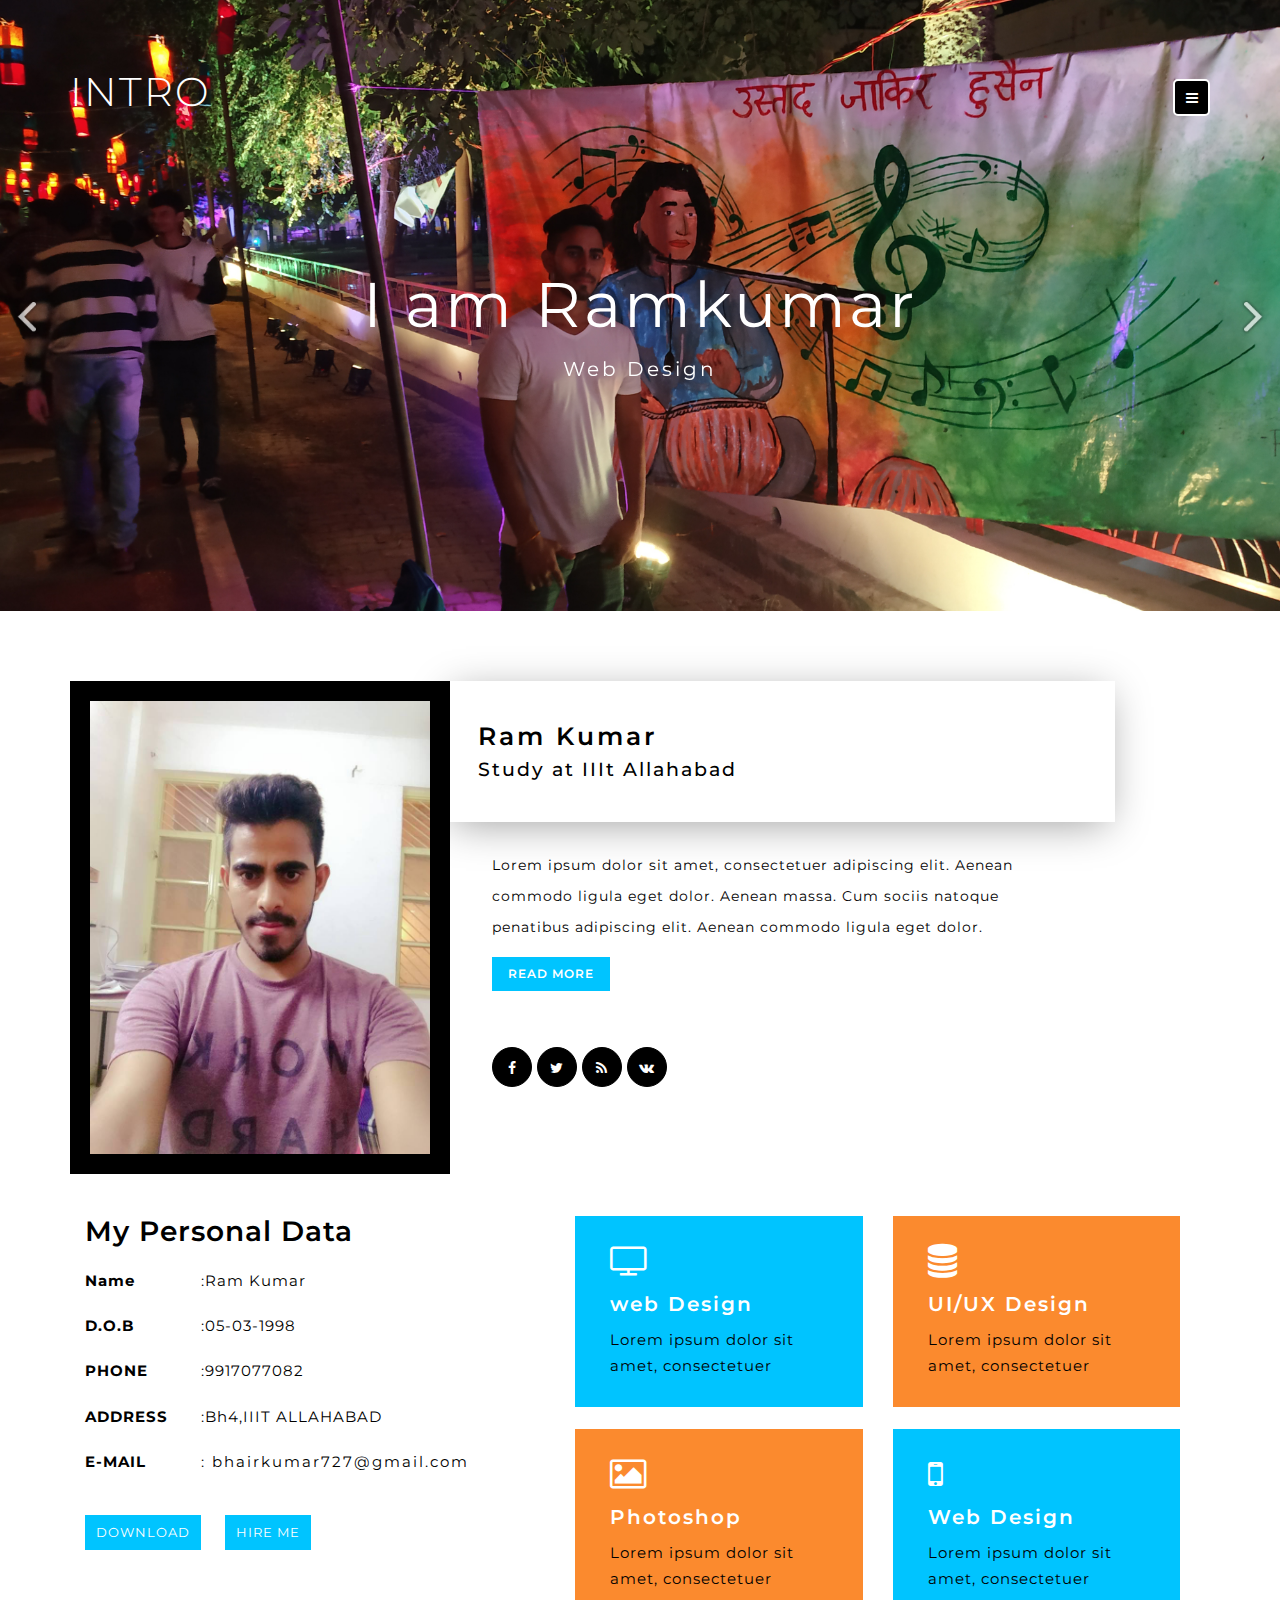
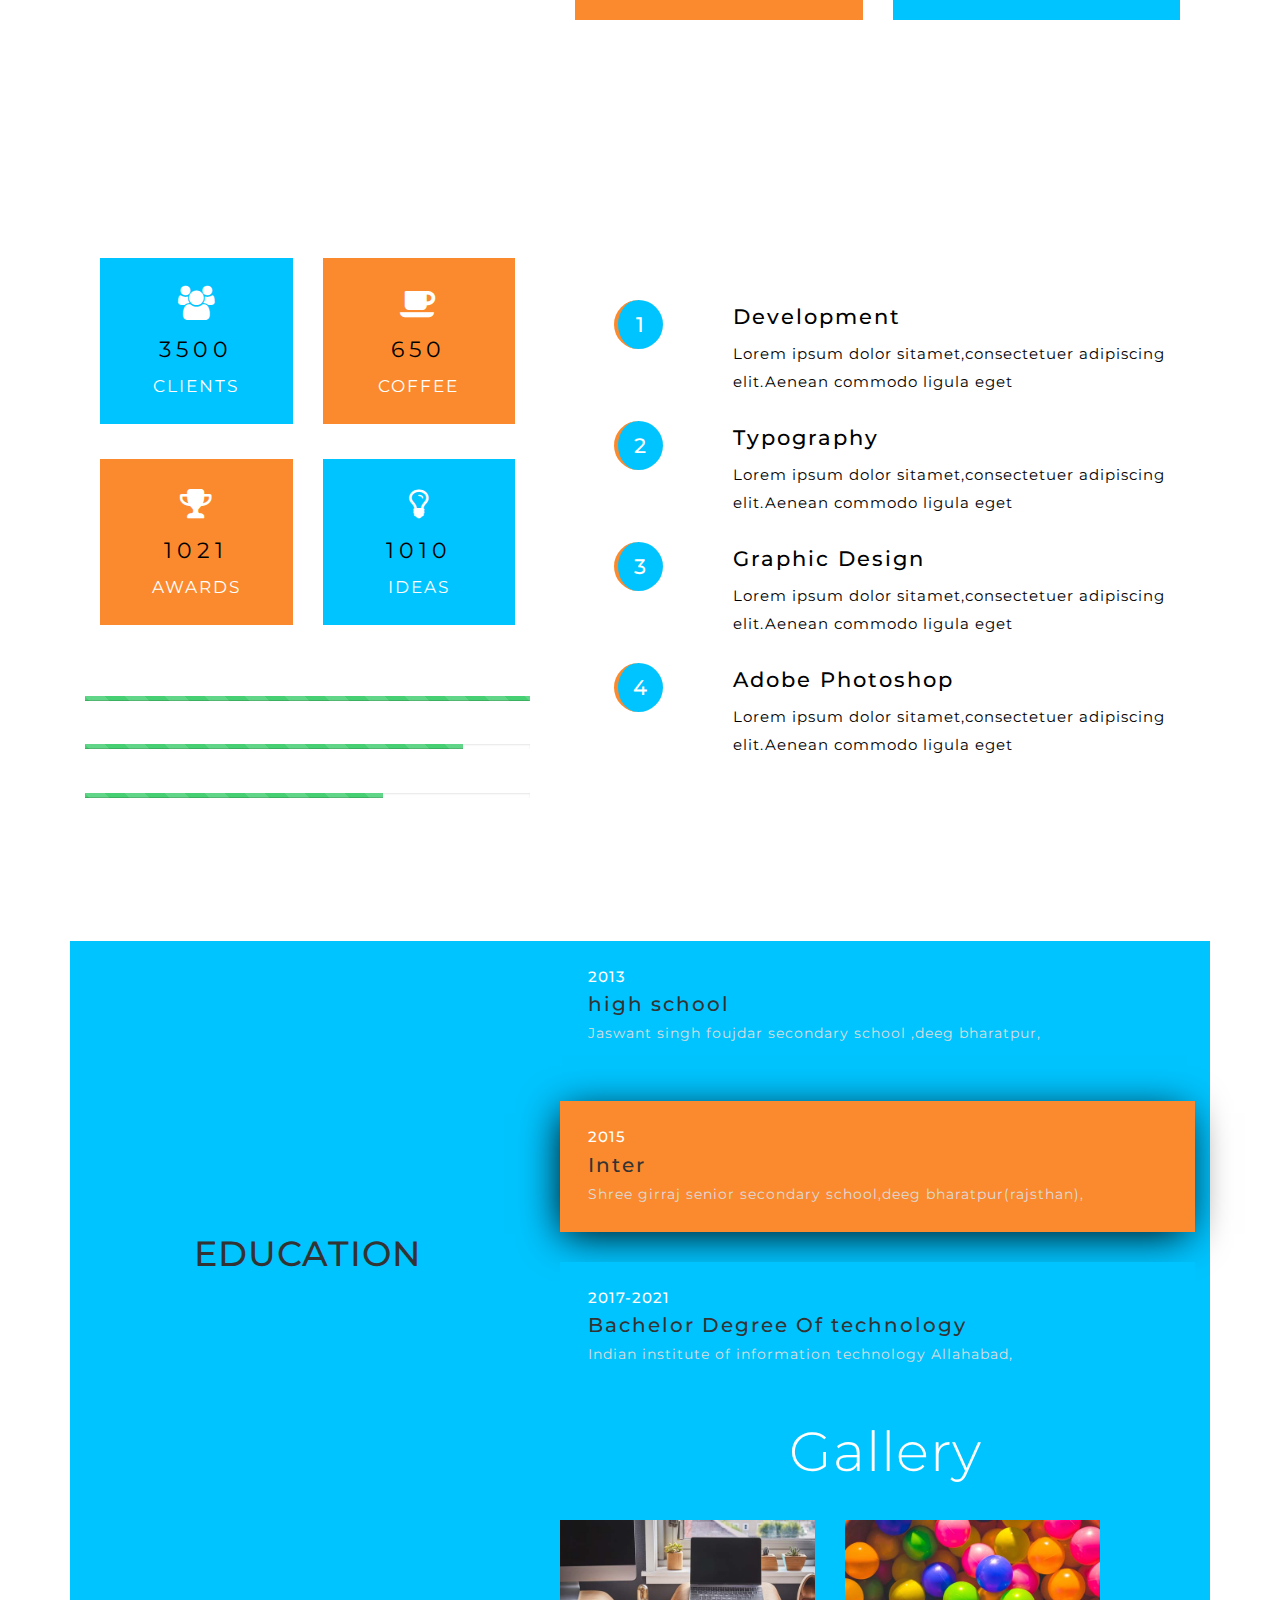
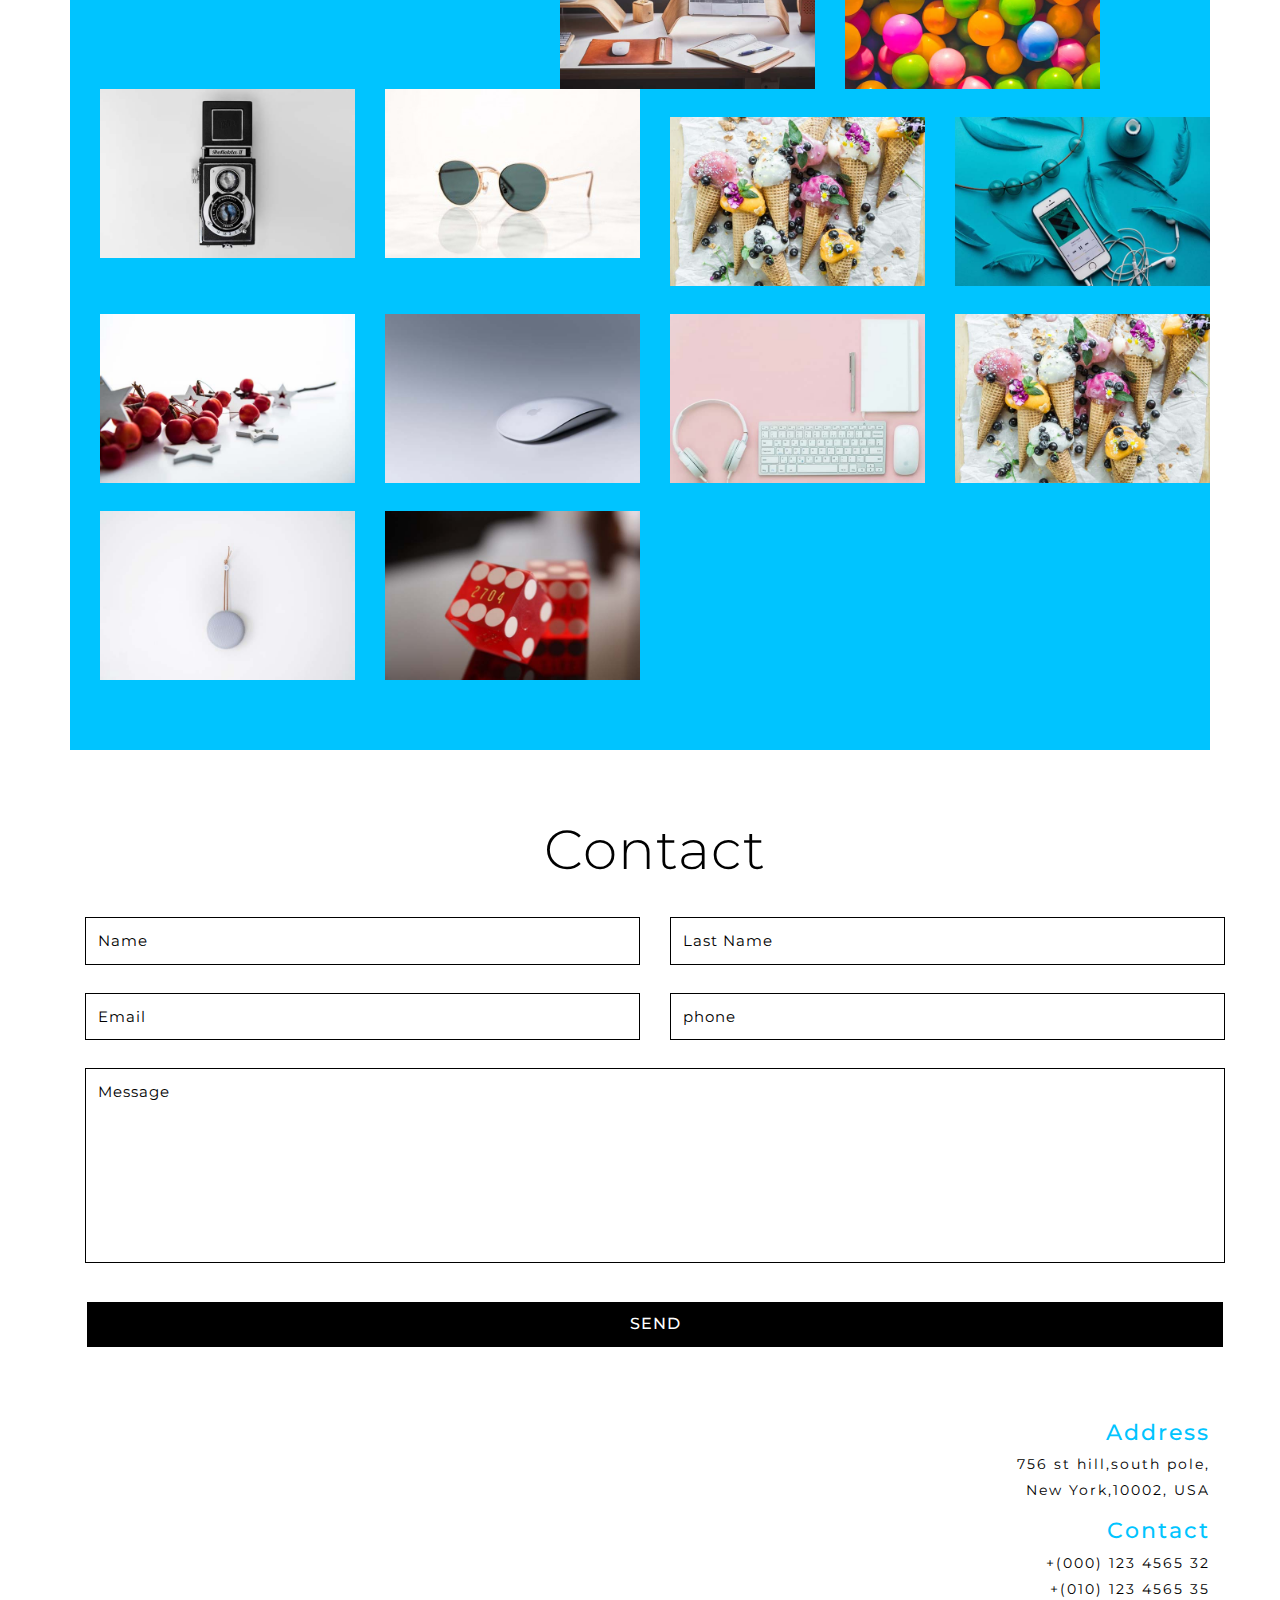
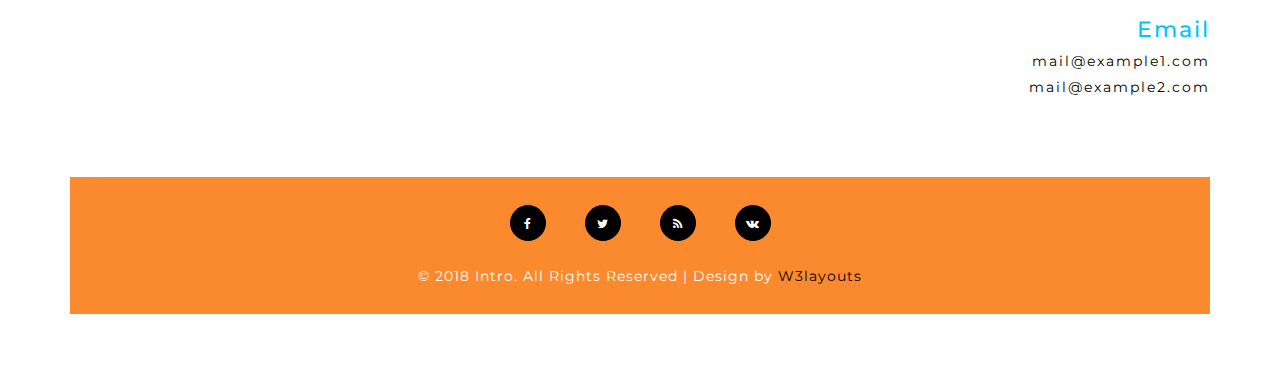
<file: ramkumar.html>
﻿<!--A Design by W3layouts
Author: W3layout
Author URL: http://w3layouts.com
License: Creative Commons Attribution 3.0 Unported
License URL: http://creativecommons.org/licenses/by/3.0/
-->
<!DOCTYPE html>
<html lang="zxx">

<head>
	<title>ram</title>

	<!--meta tags -->
	<meta charset="UTF-8">
	<meta name="viewport" content="width=device-width, initial-scale=1">
	<meta name="keywords" content="Intro Responsive web template, Bootstrap Web Templates, Flat Web Templates, Android Compatible web template, 
Smartphone Compatible web template, free webdesigns for Nokia, Samsung, LG, SonyEricsson, Motorola web design" />
	<script>
		addEventListener("load", function () {
			setTimeout(hideURLbar, 0);
		}, false);

		function hideURLbar() {
			window.scrollTo(0, 1);
		}
	</script>
	<!--//meta tags ends here-->
	<!--booststrap-->
	<link href="css/bootstrap.css" rel="stylesheet" type="text/css" media="all">
	<!--//booststrap end-->
	<!-- font-awesome icons -->
	<link href="css/font-awesome.css" rel="stylesheet">
	<!-- //font-awesome icons -->
<!-- Nav-CSS -->	
<link href="css/nav.css" rel="stylesheet" type="text/css" media="all" />
 <script src="js/modernizr.custom.js"></script>
<!-- //Nav-CSS -->	
	<link rel="stylesheet" href="css/lightbox.css">
	<!--gallery-->

	<!--stylesheets-->
	<link href="css/style.css" rel='stylesheet' type='text/css' media="all">
	<!--//stylesheets-->

	<link href="//fonts.googleapis.com/css?family=Montserrat:300,400,500" rel="stylesheet">

</head>
<body>
<!-- navigation section -->
	<div class="header-outs">
		<div class="header-w3layouts">
		<div class="container">

<div class="right-side"> 
<p>
		<button id="trigger-overlay" type="button">
			<span class="fa fa-bars" aria-hidden="true"></span>
		</button>
		</p>
</div>
	<!-- open/close -->
		<div class="overlay overlay-hugeinc">
			<button type="button" class="overlay-close">Close</button>
			<nav>
				<ul>
					<li><a href="#index.html" class="scroll">Home</a></li>
					<li><a href="#about" class="scroll" >About</a></li>
					<li><a href="#services" class="scroll" >Services</a></li>
					<li><a href="#experience" class="scroll" >Qualification</a></li>
					<li><a href="#gallery" class="scroll" >Gallery</a></li>
					<li><a href="#contact" class="scroll" >Contact</a></li>
					
				</ul>
			</nav>
		</div>
					<div class="hedder-logo">
				<h1><a href="index.html">Intro</a></h1>
		</div>
	<!-- /open/close -->
<!-- /navigation section -->
</div>
<div class="clearfix"> </div>

</div>
<!-- Slideshow 4 -->
		<div class="slider">
			<div class="callbacks_container">
				<ul class="rslides" id="slider4">
					<li>
						<div class="slider-img">
							<div class="container">
								<div class="slider-info">
									<h4>I am Ramkumar 
										</h4>
									<p>Web Design</p>

								</div>
							</div>
						</div>
					</li>
					<li>
						<div class="slider-img ">
							<div class="container">
								<div class="slider-info">
									<h4>Am Codder
										 </h4>
									<p>My Passion</p>
								</div>
							</div>
						</div>
					</li>
				</ul>
			</div>
			<div class="clearfix"> </div>
		</div>
		<!-- This is here just to demonstrate the callbacks -->
		<!-- <ul class="events">
      <li>Example 4 callback events</li>
    </ul>-->
</div>
<!-- //banner -->
<!--about -->
	<div class="about" id="about">
		<div class="container">
		<div class="col-md-4 about-left ">
					<img src="images/ab2.jpg" class="img-responsive" alt="">
				</div>
				<div class="col-md-7 about-right">
				<div class="about-me">
				<h2>Ram Kumar </h2>
				<h4>Study at IIIt Allahabad</h4>
				</div>
				<div class="w3layouts_more-buttn">
				<p>Lorem ipsum dolor sit amet, consectetuer
				adipiscing elit. Aenean commodo ligula eget dolor.
				Aenean massa. Cum sociis natoque penatibus
				adipiscing elit. Aenean commodo ligula eget dolor.</p>
				<div class="buttn-about">
								<a href="#services">Read More</a>
							</div>
							<div class="buttom-social-grids">

					<ul>
						<li><a href="#"><span class="fa fa-facebook"></span></a></li>
						<li><a href="#"><span class="fa fa-twitter"></span></a></li>
						<li><a href="#"><span class="fa fa-rss"></span></a></li>
						<li><a href="#"><span class="fa fa-vk"></span></a></li>
					</ul>
				</div>
							</div>
							
				</div>
				<div class="clearfix"> </div>
				<div class="my-ser-info">
				<div class="col-md-5 my-datas">
				<h3>My Personal Data</h3>
				<ul class="address">
										<li>
							<ul class="address-text ">
								<li><b>Name </b></li>
								<li>:Ram Kumar</li>
							</ul>
						</li>
						<li>
							<ul class="address-text ">
								<li><b>D.O.B </b></li>
								<li>:05-03-1998</li>
							</ul>
						</li>
						<li>
							<ul class="address-text">
								<li><b>PHONE </b></li>
								<li>:9917077082</li>
							</ul>
						</li>
						<li>
							<ul class="address-text">
								<li><b>ADDRESS </b></li>
								<li>:Bh4,IIIT ALLAHABAD</li>
							</ul>
						</li>
						<li>
							<ul class="address-text">
								<li><b>E-MAIL </b></li>
								<li><a href="mailto:bhairkumar@gmail.com">: bhairkumar727@gmail.com</a></li>
							</ul>
						</li>
			
					</ul> 
			<div class="hire-w3lgrids">
						<a href="#" class="there-more"> 
							Download				
						</a> 
						<a href="#" class="there-more"> 
						Hire Me
						</a>
					</div>
				</div>
				<div class="col-md-7 aboutmy-services">
								
								<div class="col-md-6 col-sm-6 col-xs-6 about-ser-grid">
								<div class="about-gap">
								<span class="fa fa-television" aria-hidden="true"></span>
								<h3>web Design</h3>
								<p>Lorem ipsum dolor sit amet, consectetuer</p>
								</div>
								<div class="clearfix"> </div>
								</div>
								<div class="col-md-6 col-sm-6 col-xs-6 about-ser-grid">
								<div class="about-gap clr-green">
								<span class="fa fa-database" aria-hidden="true"></span
>								<h3>UI/UX Design</h3>
                           <p>Lorem ipsum dolor sit amet, consectetuer</p>
								</div>
								<div class="clearfix"> </div>
								</div>
								<div class="col-md-6 col-sm-6 col-xs-6 about-ser-grid">
								<div class="about-gap clr-green">
								<span class="fa fa-picture-o" aria-hidden="true"></span>
								<h3>Photoshop</h3>
								<p>Lorem ipsum dolor sit amet, consectetuer</p>
								</div>
								<div class="clearfix"> </div>
								</div>
								<div class="col-md-6 col-sm-6 col-xs-6 about-ser-grid">
								<div class="about-gap">
								<span class="fa fa-mobile" aria-hidden="true"></span>
								<h3>Web Design</h3>
								<p>Lorem ipsum dolor sit amet, consectetuer</p>
								</div>
								<div class="clearfix"> </div>
								</div>
							</div>	
							<div class="clearfix"> </div>
							</div>
							<div class="clearfix"> </div>

</div>
</div>
<!--//about -->
		<div class="services" id="services">
		<div class="container">
			<h3 class="title clr">Services</h3>
						<div class="banner-bottom-girds">

<div class="col-md-5 my-ser-right">
				<div class="col-md-6 col-sm-6 col-xs-6 stats-grid stats-grid-1">
					<div class="ser-icone"> 
					<span class="fa fa-users font" aria-hidden="true"></span>
				
					<div class="counter">3500</div>
					<div class="stat-info-w3ls">
						<h4>Clients</h4>
					</div>
						</div>
				</div>
				<div class="col-md-6 col-sm-6 col-xs-6 stats-grid stats-grid-2">
					<div class="ser-icone clr-green"> 
					<span class="fa fa-coffee font" aria-hidden="true"></span>
					<div class="counter">650</div>
					<div class="stat-info-w3ls">
						<h4>Coffee</h4>
					</div>
					</div>
				</div>
				<div class="col-md-6 col-sm-6 col-xs-6 stats-grid stats-grid-3">
					<div class="ser-icone clr-green">
					<span class="fa fa-trophy font" aria-hidden="true"></span>
					
					<div class="counter">1021</div>
					<div class="stat-info-w3ls">
						<h4>Awards</h4>
					</div>
					</div>
				</div>
				<div class="col-md-6 col-sm-6 col-xs-6 stats-grid stats-grid-4">
					<div class="ser-icone"> <span class="fa fa-lightbulb-o font" aria-hidden="true"></span>
					
					<div class="counter">1010</div>
					<div class="stat-info-w3ls">
						<h4>Ideas</h4>
					</div>
					</div>
				</div>
				<div class="clearfix"></div>
			<div class="w3l_about_bottom_grid_right bar-grids">
				<h6>Html<span> 100% </span></h6>
				<div class="progress">
					<div class="progress-bar progress-bar-striped active" style="width: 100%">
					</div>
				</div>
				<div class="mid-bar">
					<h6>Css<span> 85% </span></h6>
					<div class="progress">
						<div class="progress-bar progress-bar-striped active" style="width: 85%">
						</div>
					</div>
				</div>
				<h6>Java<span>67% </span></h6>
				<div class="progress">
					<div class="progress-bar progress-bar-striped active" style="width: 67%">
					</div>
				</div>
			</div>
</div>	
			<div class="col-md-7 my-ser-left">
<div class="white-shadow">
			 <div class=" col-md-3 col-sm-3 col-xs-3 service-num-left">
			   <h6>1</h6>
			   </div>
			   <div class="col-md-9 col-sm-9 col-xs-9 service-info-left">
			   <h4>Development</h4>
			   <p>Lorem ipsum dolor sitamet,consectetuer
				adipiscing elit.Aenean commodo ligula eget</p>
			   </div>
						<div class="clearfix"> </div>
					</div>
					<div class="white-shadow">
			 <div class=" col-md-3 col-sm-3 col-xs-3 service-num-left">
			   <h6>2</h6>
			   </div>
			   <div class="col-md-9 col-sm-9 col-xs-9 service-info-left">
			   <h4>Typography</h4>
			   <p>Lorem ipsum dolor sitamet,consectetuer
				adipiscing elit.Aenean commodo ligula eget</p>
			   </div>
						<div class="clearfix"> </div>
					</div>
					<div class="white-shadow">
			 <div class=" col-md-3 col-sm-3 col-xs-3 service-num-left">
			   <h6>3</h6>
			   </div>
			   <div class="col-md-9 col-sm-9 col-xs-9 service-info-left">
			   <h4>Graphic Design</h4>
			   <p>Lorem ipsum dolor sitamet,consectetuer
				adipiscing elit.Aenean commodo ligula eget</p>
			   </div>
						<div class="clearfix"> </div>
					</div><div class="white-shadow">
			 <div class=" col-md-3 col-sm-3 col-xs-3 service-num-left">
			   <h6>4</h6>
			   </div>
			   <div class="col-md-9 col-sm-9 col-xs-9 service-info-left">
			   <h4>Adobe Photoshop</h4>
			   <p>Lorem ipsum dolor sitamet,consectetuer
				adipiscing elit.Aenean commodo ligula eget</p>
			   </div>
						<div class="clearfix"> </div>
					</div>
					<div class="clearfix"> </div>
</div>
				<div class="clearfix"> </div>
			</div>
		</div>
		</div>
				<!--// services-->
<div class="experience" id="experience">
	<div class="container">
		<div class="education">
		<div class="col-md-5 education-info">
		 <h4>education</h4>
		</div>
		<div class="col-md-7 education-matter">
		<div class="edu-right ">
		<h6>2013</h6>
		<h5>high school</h5>
		<p>Jaswant singh foujdar secondary school ,deeg bharatpur,</p>
		</div>
		<div class="edu-right back-shadow clr-green">
				<h6>2015</h6>
		<h5>Inter</h5>
		<p>Shree girraj senior secondary school,deeg bharatpur(rajsthan),</p>
		</div>
		
		<div class="edu-right ">
				<h6>2017-2021</h6>
		<h5>Bachelor Degree Of technology</h5>
		<p>Indian institute of information technology Allahabad,</p>
		</div>
	</div>
	</div>
<!-- gallery-->
	<div id="gallery" class="gallery">
	<div class="container">
			<h3 class="title clr">Gallery</h3>
			<div class="gallery-info">
				<div class="col-md-3 col-sm-6 col-xs-6 gallery-grids">
					<a href="images/g1.jpg" class="gallery-box" data-lightbox="example-set" data-title="">
					<img src="images/g1.jpg" alt="" class="img-responsive zoom-img">
				</a>
				</div>
				<div class="col-md-3 col-sm-6 col-xs-6 gallery-grids">
					<a href="images/g2.jpg" class="gallery-box" data-lightbox="example-set" data-title="">
					<img src="images/g2.jpg" alt="" class="img-responsive zoom-img">
				</a>
				</div>
				<div class="col-md-3 col-sm-6 col-xs-6 gallery-grids">
					<a href="images/g3.jpg" class="gallery-box" data-lightbox="example-set" data-title="">
					<img src="images/g3.jpg" alt="" class="img-responsive zoom-img">
				</a>
				</div>
				<div class="col-md-3 col-sm-6 col-xs-6 gallery-grids">
					<a href="images/g4.jpg" class="gallery-box" data-lightbox="example-set" data-title="">
					<img src="images/g4.jpg" alt="" class="img-responsive zoom-img">
				</a>
				</div>
				<div class="col-md-3 col-sm-6 col-xs-6 gallery-grids grid-mdl">
					<a href="images/g5.jpg" class="gallery-box" data-lightbox="example-set" data-title="">
					<img src="images/g5.jpg" alt="" class="img-responsive zoom-img">
				</a>
				</div>
				<div class="col-md-3 col-sm-6 col-xs-6 gallery-grids  grid-mdl">
					<a href="images/g6.jpg" class="gallery-box" data-lightbox="example-set" data-title="">
					<img src="images/g6.jpg" alt="" class="img-responsive zoom-img">
				</a>
				</div>
				<div class="col-md-3 col-sm-6 col-xs-6 gallery-grids  grid-mdl">
					<a href="images/g7.jpg" class="gallery-box" data-lightbox="example-set" data-title="">
					<img src="images/g7.jpg" alt="" class="img-responsive zoom-img">
				</a>
				</div>
				<div class="col-md-3 col-sm-6 col-xs-6 gallery-grids  grid-mdl">
					<a href="images/g8.jpg" class="gallery-box" data-lightbox="example-set" data-title="">
					<img src="images/g8.jpg" alt="" class="img-responsive zoom-img">
				</a>
				</div>
				<div class="col-md-3 col-sm-6 col-xs-6 gallery-grids  grid-mdl">
					<a href="images/g9.jpg" class="gallery-box" data-lightbox="example-set" data-title="">
					<img src="images/g9.jpg" alt="" class="img-responsive zoom-img">
				</a>
				</div>
								<div class="col-md-3 col-sm-6 col-xs-6 gallery-grids  grid-mdl">
					<a href="images/g12.jpg" class="gallery-box" data-lightbox="example-set" data-title="">
					<img src="images/g12.jpg" alt="" class="img-responsive zoom-img">
				</a>
				</div>
				<div class="col-md-3 col-sm-6 col-xs-6 gallery-grids  grid-mdl">
					<a href="images/g10.jpg" class="gallery-box" data-lightbox="example-set" data-title="">
					<img src="images/g10.jpg" alt="" class="img-responsive zoom-img">
				</a>
				</div>
				<div class="col-md-3 col-sm-6 col-xs-6 gallery-grids  grid-mdl">
					<a href="images/g11.jpg" class="gallery-box" data-lightbox="example-set" data-title="">
					<img src="images/g11.jpg" alt="" class="img-responsive zoom-img">
				</a>
				</div>
			</div>
	</div>
	</div>
	<!-- //gallery-->
<!--contact-->
	<div class="contact" id="contact">
		<div class="container">
			<h3 class="title">Contact</h3>
						<div class="contact-us">
				<form action="#" method="post">
					<div class="col-md-6 col-sm-6 col-xs-6 styled-input">
						<input type="text" name="Name" placeholder="Name" required="">
					</div>
					<div class="col-md-6 col-sm-6 col-xs-6 styled-input">
						<input type="text" name="Last Name" placeholder="Last Name" required="">
					</div>

					<div class="col-md-6 col-sm-6 col-xs-6 styled-input">
						<input type="email" name="Email" placeholder="Email" required="">

					</div>

					<div class="col-md-6 col-sm-6 col-xs-6 styled-input">

						<input type="text" name="phone" placeholder="phone" required="">

					</div>
					<div class="clearfix"> </div>
					<div class="styled-input">

						<textarea name="Message" placeholder="Message" required=""></textarea>
					</div>
					<div>
						<div class="click">
							<input type="submit" value="SEND">
						</div>
					</div>
				</form>
			</div>
			<div class="clearfix"> </div>
			<div class=" col-md-8 col-sm-8 col-xs-7 contact-map">
				<div class="map-grid">
					<iframe src="https://www.google.com/maps/embed?pb=!1m18!1m12!1m3!1d3023.948805392833!2d-73.99619098458929!3d40.71914347933105!2m3!1f0!2f0!3f0!3m2!1i1024!2i768!4f13.1!3m3!1m2!1s0x89c25a27e2f24131%3A0x64ffc98d24069f02!2sCANADA!5e0!3m2!1sen!2sin!4v1479793484055"></iframe>

				</div>
			</div>

			<div class=" col-md-4 col-sm-4 col-xs-5 contact-icons">
				<div class="footer_grid_left">
					<h5>Address</h5>
					<p>756 st hill,south pole,<span> New York,10002,
					USA</span></p>
				</div>
				<div class="footer_grid_left">
					<h5> Contact</h5>
					<p>+(000) 123 4565 32 <span>+(010) 123 4565 35</span></p>
				</div>
				<div class="footer_grid_left">
					<h5>Email</h5>
					<p><a href="mailto:info@example.com">mail@example1.com</a>
					<span><a href="mailto:info@example.com">mail@example2.com</a></span></p>
				</div>

			</div>
			<div class="clearfix"> </div>



		
		</div>
	</div>

<footer>
<div class="social-icons">

					<ul>
						<li><a href="#"><span class="fa fa-facebook"></span></a></li>
						<li><a href="#"><span class="fa fa-twitter"></span></a></li>
						<li><a href="#"><span class="fa fa-rss"></span></a></li>
						<li><a href="#"><span class="fa fa-vk"></span></a></li>
					</ul>
				</div>

		<p>© 2018 Intro. All Rights Reserved | Design by <a href="http://w3layouts.com/" target="_blank"> W3layouts </a></p>
	</footer>
	<!--js working-->
	<script src='js/jquery-2.2.3.min.js'></script>
	<script src="js/bootstrap.js"></script>
	<!--//js working-->
	<!--nav menu-->
		<script src="js/classie.js"></script>
		<script src="js/demo1.js"></script>
<!-- //nav menu-->	
	<!-- gallery -->
	<script src="js/lightbox-plus-jquery.min.js"></script>
	<!-- //gallery -->
<!--banner-->

	<script src="js/responsiveslides.min.js"></script>

	<script>
		// You can also use "$(window).load(function() {"
		$(function () {
			// Slideshow 4
			$("#slider4").responsiveSlides({
				auto: true,
				pager: false,
				nav: true,
				speed: 900,
				namespace: "callbacks",
				before: function () {
					$('.events').append("<li>before event fired.</li>");
				},
				after: function () {
					$('.events').append("<li>after event fired.</li>");
				}
			});

		});
	</script>
	<!--// banner-->
	<!-- OnScroll-Number-Increase-JavaScript -->
	<script src="js/jquery.waypoints.min.js"></script>
	<script src="js/jquery.countup.js"></script>
	<script>
		$('.counter').countUp();
	</script>
	<!-- //OnScroll-Number-Increase-JavaScript -->

<!-- start-smoth-scrolling -->
	<script src="js/move-top.js"></script>
	<script src="js/easing.js"></script>
	<script>
		jQuery(document).ready(function ($) {
			$(".scroll").click(function (event) {
				event.preventDefault();
				$('html,body').animate({
					scrollTop: $(this.hash).offset().top
				}, 900);
			});
		});
	</script>
	<!-- start-smoth-scrolling -->
	<!-- here stars scrolling icon -->
	<script>
		$(document).ready(function () {

			var defaults = {
				containerID: 'toTop', // fading element id
				containerHoverID: 'toTopHover', // fading element hover id
				scrollSpeed: 1200,
				easingType: 'linear'
			};


			$().UItoTop({
				easingType: 'easeOutQuart'
			});

		});
	</script>
	<!-- //here ends scrolling icon -->
</body>

</html>
</file>
<file: css/nav.css>
/* OVERLAY EFFECTS*/


/* Overlay style */
.overlay {
	position: fixed;
	width: 100%;
	height: 100%;
	top: 0;
	left: 0;
	background:rgba(0, 0, 0, 0.62);
}

/* Overlay closing cross */
.overlay .overlay-close {
    width: 26px;
    height: 26px;
    position: absolute;
    right: 32px;
    top: 32px;
	overflow: hidden;
	border: none;
	background: url(../images/cross.png) no-repeat center center;
	text-indent: 200%;
	color: transparent;
	outline: none;
	z-index: 100;
}

/* Menu style */
.overlay nav {
	text-align: center;
	position: relative;
	top: 50%;
	height: 60%;
	font-size: 54px;
	-webkit-transform: translateY(-50%);
	transform: translateY(-50%);
}

.overlay ul {
	list-style: none;
	padding: 0;
	margin: 0 auto;
	display: inline-block;
	height: 100%;
	position: relative;
}

.overlay ul li {
	display: block;
	height: 20%;
	height: calc(80% / 5);
	min-height: 54px;
}

.overlay ul li a {
    font-size: 19px;
	font-weight: 300;
	display: block;
	color: #fff;
	-webkit-transition: color 0.2s;
	transition: color 0.2s;
    font-family: 'Josefin Sans', sans-serif;
}

.overlay ul li a:hover,
.overlay ul li a:focus {
	color:#00c4ff;
}

/* Effects */
.overlay-hugeinc {
	opacity: 0;
	visibility: hidden;
	-webkit-transition: opacity 0.5s, visibility 0s 0.5s;
	transition: opacity 0.5s, visibility 0s 0.5s;
}

.overlay-hugeinc.open {
	opacity: 1;
	visibility: visible;
	-webkit-transition: opacity 0.5s;
	transition: opacity 0.5s;
	z-index: 999;
}

.overlay-hugeinc nav {
	-webkit-perspective: 1200px;
	perspective: 1200px;
}

.overlay-hugeinc nav ul {
	opacity: 0.4;
	-webkit-transform: translateY(-25%) rotateX(35deg);
	transform: translateY(-25%) rotateX(35deg);
	-webkit-transition: -webkit-transform 0.5s, opacity 0.5s;
	transition: transform 0.5s, opacity 0.5s;
}

.overlay-hugeinc.open nav ul {
	opacity: 1;
	-webkit-transform: rotateX(0deg);
	transform: rotateX(0deg);
}

.overlay-hugeinc.close nav ul {
	-webkit-transform: translateY(25%) rotateX(-35deg);
	transform: translateY(25%) rotateX(-35deg);
}

@media screen and (max-height: 30.5em) {
	.overlay nav {
		height: 70%;
		font-size: 34px;
	}
	.overlay ul li {
		min-height: 34px;
	}
}

/* //OVERLAY EFFECTS*/
</file>
<file: css/style.css>
/*--
Author: W3layouts
Author URL: http://w3layouts.com
License: Creative Commons Attribution 3.0 Unported
License URL: http://creativecommons.org/licenses/by/3.0/
--*/

html,
body {
    padding: 0;
    margin: 0;
    background: #fff;
    letter-spacing: 1px;
font-family: 'Montserrat', sans-serif;
}

body a {
    outline: none;
    transition: 0.5s all;
    -webkit-transition: 0.5s all;
    -moz-transition: 0.5s all;
    -o-transition: 0.5s all;
    -ms-transition: 0.5s all;
    text-decoration: none;
}

body a:hover {
    text-decoration: none;
}

body a:focus,
a:hover {
    text-decoration: none;
}

input[type="button"],
input[type="submit"] {
    transition: 0.5s all;
    -webkit-transition: 0.5s all;
    -moz-transition: 0.5s all;
    -o-transition: 0.5s all;
    -ms-transition: 0.5s all;
    letter-spacing: 1px;
   font-family: 'Montserrat', sans-serif;
}
select,input[type="email"],input[type="text"],input[type=password],
input[type="button"],input[type="submit"],textarea{
   font-family: 'Montserrat', sans-serif;
	transition:0.5s all;
	-webkit-transition:0.5s all;
	-moz-transition:0.5s all;
	-o-transition:0.5s all;
	-ms-transition:0.5s all;
	letter-spacing: 1px;
	
}
h1,
h2,
h3,
h4,
h5,
h6 {
    margin: 0;
    padding: 0;
    font-family: 'Montserrat', sans-serif;
    letter-spacing: 1px;
}

p {
    margin: 0;
    padding: 0;
    letter-spacing: 1px;
    font-family: 'Montserrat', sans-serif;
	color: #777;
}


ul {
    margin: 0;
    padding: 0;
	list-style-type: none;
}

/*-- //Reset-Code --*/
.about,.services,.contact,.gallery,.experience{
    padding: 5em 0;
}

.title {
    font-size:55px;
    text-align: center;
    color: #000;
    margin-bottom: 37px;  
    letter-spacing: 1px;
    font-weight: 300;
}
.clr {
    color: #fff;
}
/*-- banner --*/
/*-- //Reset-Code --*/
/*-- nav --*/


.right-side {
    float: right!important;
	    padding-top: 9px;
}
button#trigger-overlay {
    background: #000;
    border: 2px solid #fff;
    border-radius: 5px;
    color: #fff;
    font-size: 14px;
	outline:none;
	width: 37px;
    height: 37px;
}
.header-w3layouts {
    padding-top: 5em;
}
.hedder-logo{display:inline-block;}
.hedder-logo h1 a{ 
  font-size: 49px;
    color: #fff !important;
    text-transform: uppercase;
    font-weight: 300;
    letter-spacing: 2px;
}

/*--//nav --*/
/*-- Heading-1 --*/
.header-outs {
    background: url(../images/b4.jpg);
    background-repeat: no-repeat;
    background-position: center;
    -webkit-background-size: cover;
    -moz-background-size: cover;
    -o-background-size: cover;
    -ms-background-size: cover;
    min-height: 800px;
}

.rslides {
  position: relative;
  list-style: none;
  overflow: hidden;
  width: 100%;
  padding: 0;
  margin: 0;
  }

.rslides li {
  -webkit-backface-visibility: hidden;
  position: absolute;
  display: none;
  width: 100%;
  left: 0;
  top: 0;
  }

.rslides li:first-child {
  position: relative;
  display: block;
  float: left;
  }

.rslides img {
  display: block;
  height: auto;
  float: left;
  width: 100%;
  border: 0;
  }
/*-- //banner Slider --*/
.rslides {
  margin: 0 auto 40px;
  }

#slider2,
#slider3 {
  box-shadow: none;
  -moz-box-shadow: none;
  -webkit-box-shadow: none;
  margin: 0 auto;
  }

.rslides_tabs {
  list-style: none;
  padding: 0;
  background: rgba(0,0,0,.25);
  box-shadow: 0 0 1px rgba(255,255,255,.3), inset 0 0 5px rgba(0,0,0,1.0);
  -moz-box-shadow: 0 0 1px rgba(255,255,255,.3), inset 0 0 5px rgba(0,0,0,1.0);
  -webkit-box-shadow: 0 0 1px rgba(255,255,255,.3), inset 0 0 5px rgba(0,0,0,1.0);
  font-size: 18px;
  list-style: none;
  margin: 0 auto 50px;
  max-width: 540px;
  padding: 10px 0;
  text-align: center;
  width: 100%;
  }

.rslides_tabs li {
  display: inline;
  float: none;
  margin-right: 1px;
  }

.rslides_tabs a {
  width: auto;
  line-height: 20px;
  padding: 9px 20px;
  height: auto;
  background: transparent;
  display: inline;
  }

.rslides_tabs li:first-child {
  margin-left: 0;
  }

.rslides_tabs .rslides_here a {
  background: rgba(255,255,255,.1);
  color: #fff;
  font-weight: bold;
  }

a {
  color: #fff;
  text-decoration: none;
  }

/* Callback example */
/*.events {
  list-style: none;
  }*/

.callbacks_container {
  position: relative;
  float: left;
  width: 100%;
  }

.callbacks {
  position: relative;
  list-style: none;
  overflow: hidden;
  width: 100%;
  padding: 0;
  margin: 0;
  }

.callbacks li {
  position: absolute;
  width: 100%;
  left: 0;
  top: 0;
  }

.callbacks img {
  display: block;
  position: relative;
  z-index: 1;
  height: auto;
  width: 100%;
  border: 0;
  }

/*.callbacks .caption {
  display: block;
  position: absolute;
  z-index: 2;
  font-size: 20px;
  text-shadow: none;
  color: #fff;
  background: #000;
  background: rgba(0,0,0, .8);
  left: 0;
  right: 0;
  bottom: 0;
  padding: 10px 20px;
  margin: 0;
  max-width: none;
  }*/
 .slider-info{
    background:rgba(0, 0, 0, 0);
    color: #fff;
	z-index: 999;
    text-align: center;
	margin-top: 18em;
}
 .slider-info h4{
	 font-weight:400;
    color: #fff;
    font-size: 5.5em;
    letter-spacing: 3px;
}
 .slider-info p{
    font-size: 20px;
    letter-spacing: 3px;
    padding: 16px 0px;
    color: #fff;
}

.callbacks_nav {
  position: absolute;
  -webkit-tap-highlight-color: rgba(0,0,0,0);
  top: 80%;
  left: 0;
  opacity: 0.7;
  z-index: 3;
  text-indent: -9999px;
  overflow: hidden;
  text-decoration: none;
    height: 53px;
    width: 53px;
  background:rgba(230, 230, 230, 0) url("../images/left-arrow.png") no-repeat left top;
  margin-top: -45px;
  }

.callbacks_nav:active {
  opacity: 1.0;
  }

.callbacks_nav.next {
  left: auto;
   background:rgba(230, 230, 230, 0)  url("../images/right-arrow.png") no-repeat 0px 0px;
  background-position: right top;
  right: 0;
  }
.callbacks_nav ,
.callbacks_nav.next {
background-size:40px;
}
/*#slider3-pager a {
  display: inline-block;
}

#slider3-pager img {
  float: left;
}

#slider3-pager .rslides_here a {
  background: transparent;
  box-shadow: 0 0 0 2px #666;
}

#slider3-pager a {
  padding: 0;
}--*/
/*--about--*/
.about-left img {
    border: 20px solid #000;
}
.buttn-about a {
    font-size: 13px;
    color: #fff;
    font-weight: 600;
    text-decoration: none;
    text-transform: uppercase;
    display: inline-block;
    background-color:#00c4ff;
    border: 1px solid #00c4ff;
    outline: none;
    padding: 8px 18px;
}
.buttn-about a:hover {
    background: #fff;
    color: #000;
}
.about-left,.about-right {
    padding: 0px;
}
.about-me {
    padding: 3em 2em;
-webkit-box-shadow: -3px 7px 39px -5px rgba(0,0,0,0.38);
-moz-box-shadow: -3px 7px 39px -5px rgba(0,0,0,0.38);
box-shadow:-3px 7px 39px -5px rgba(0, 0, 0, 0.38);
}
.about-me h2 {
    font-size: 34px;
	color: #000;
    font-weight: 600;
    letter-spacing: 3px;
    padding-bottom: 9px;
}
.about-me h4 {
    font-size: 21px;
    font-weight: 500;
    letter-spacing: 2px;
	color: #000;
}
.w3layouts_more-buttn p {
    font-size: 15px;
	color: #000;
	line-height: 31px;
}
.w3layouts_more-buttn {
    padding: 2em 3em 0em;
}
.buttn-about {
    margin-top: 1em;
	    margin-bottom: 4em;
}
.buttom-social-grids ul li {
    display: inline-block;
    text-align: center;
    border: 1px solid #000;
    width: 40px;
    height: 40px;
    background:#000;
    line-height: 41px;
    border-radius: 50px;
    transition: 0.5s all;
    -webkit-transition: 0.5s all;
    -moz-transition: 0.5s all;
    -o-transition: 0.5s all;
    -ms-transition: 0.5s all;
}
.buttom-social-grids ul li a span {
    color: #fff;
}
.buttom-social-grids ul li:hover {
    background:#00c4ff;
	color:#fff;
}
.my-ser-info{ padding-top: 3em;}
.my-datas h3 {
    font-size: 40px;
    color: #000;
   
    font-weight: 600;
}
ul.address li ul.address-text li:nth-child(1) {
    width: 20%;
}
ul.address li ul.address-text li {
    display: inline-block;
    font-size: 1.1em;
    color: #000;
    margin-top: 1.5em;
    font-weight: 400;
}
ul.address li ul.address-text li a {
    color: #000;
    text-decoration: none;
    letter-spacing: 2px;
}
ul.address li ul.address-text li a:hover {
    color: #000;
}
.hire-w3lgrids {
    margin-top: 3em;
}
a.there-more {
    padding: .5em .7em;
    border: 2px solid #00c4ff;
    font-size: 14px;
    color: #fff;
    text-decoration: none;
    display: inline-block;
    text-transform: uppercase;
    overflow: hidden;
    text-align: center;
   letter-spacing:1px; 
     z-index: 0; 
	 background:#00c4ff;
	     transition: 0.5s all;
    -webkit-transition: 0.5s all;
    -moz-transition: 0.5s all;
    -o-transition: 0.5s all;
    -ms-transition: 0.5s all;
}
a.there-more:hover{background:#000;}
a.there-more:nth-child(1) {
    margin-right: 19px;
}

.about-gap{
	background:#00c4ff;
	    padding: 2em 3em;
}
.about-gap span.fa{
	color:#fff;
    font-size: 41px;
    
}
.about-ser-grid:nth-child(3),.about-ser-grid:nth-child(4) {
    margin-top: 22px;
}
.about-gap h3 {
    font-size: 22px;
    color: #FFF;
    font-weight: 600;
    letter-spacing: 2px;
    margin: 21px 0px 15px;
}
.about-gap p {
    font-size: 15px;
    color: #000;
    line-height: 26px;
}
/*--//about--*/
/*--services--*/
.services {
    background: url(https://scontent-sit4-1.xx.fbcdn.net/v/t1.0-9/28959125_165167260815254_6838771628218777600_o.jpg?_nc_cat=102&_nc_ht=scontent-sit4-1.xx&oh=7059b205d5513ea1ccdd692d222bec71&oe=5C57B408)no-repeat center;
    background-size: cover;
}
.my-ser-left {
    background:#fff;
	    padding: 3em 1em;
}
.ser-icone {
    background: #00c4ff;
    text-align: center;
    padding: 2em;
}
.stats-grid:nth-child(3), .stats-grid:nth-child(4) {
    margin: 35px 0px 0px;
}
.w3l_about_bottom_grid_right.bar-grids {
	   margin: 45px 0px 0px;
}
.service-num-left h6 {
	padding:0px;
    font-size: 25px;
    text-align: center;
    color: #fff;
    background:#00c4ff;
	border-left: 4px solid #fb8a2e;
    width: 56px;
    height: 56px;
    margin: 0 auto;
    line-height: 57px;
    border-radius: 50px;
		     transition: 0.5s all;
    -webkit-transition: 0.5s all;
    -moz-transition: 0.5s all;
    -o-transition: 0.5s all;
    -ms-transition: 0.5s all;
}
.white-shadow:hover .service-num-left h6 {
    background: #000;
}
.service-info-left h4 {
    font-size: 25px;
    text-transform: capitalize;
    letter-spacing: 2px;
    color: #000;
    font-weight: 500;
    text-align: left;
    line-height: 34px;
	    padding-bottom: 6px;
}
.white-shadow:nth-child(2),
 .white-shadow:nth-child(3),
 .white-shadow:nth-child(4) {
    padding-top: 32px;
}
.white-shadow p {
    font-size: 15px;
    color: #000;
    line-height: 28px;
}
span.font {
    font-size: 39px;
    color: #fff;
    padding-bottom: 14px;
}
.counter {
    font-size: 25px;
    margin: 0;
    color: #000;
    letter-spacing: 5px;
	    padding-bottom: 7px;
}
.stats-grid h4 {
    font-size: 17px;
    letter-spacing: 2px;
    font-weight: 400;
    margin-top: 5px;
    color: #fff;
    text-transform: uppercase;
}

/*-- Scrolling-Articles --*/

.activity_box {
	background: #fff;
}

.buying-top {
	background: #fff;
	padding: 1em;
}

.activity-img {
	width: 25%;
	float: left;
}

.activity-desc {
	width: 75%;
	float: left;
}

.activity-desc h5 {
	color: #000000;
	font-size: 23px;
	letter-spacing: 1px;
	text-align: left;
	padding: 15px 0 0 9px;
}

.activity-desc p {
	color: #9a9a9a;
	margin: 10px;
}

.activity-row {
	margin-bottom: 30px;
}

.scrollbar {
	height: 250px;
	background: #fff;
	overflow-y: scroll;
}

#style-1::-webkit-scrollbar-track,
#style-2::-webkit-scrollbar-track {
	background-color: #47cf73;
}

#style-1::-webkit-scrollbar,
#style-2::-webkit-scrollbar {
	width: 5px;
	background-color: #f5f5f5;
}

#style-1::-webkit-scrollbar-thumb,
#style-2::-webkit-scrollbar-thumb {
	background-color: #000;
}

.display-grid-1-w3lsagile {
	padding: 3em 2em;
}

.activity-img.agileits.w3layouts h6 {
	display: block;
	font-size: 16px;
	letter-spacing: 1px;
	text-align: center;
	padding: 5px 0;
	border-bottom: 2px solid #47cf73;
	border-left: 2px solid #47cf73;
	border-radius: 20px;
	box-shadow: -3px 2px 3px #b9b9b9;
	color: #000;
	margin: 0.7em 0 0 0.7em;
}


/*-- //Scrolling-Articles --*/

/*-- language --*/
.progress {
	height: 5px;
	/* margin-top: 1em; */
	margin-bottom: 0em;
	background-color: rgba(255, 255, 255, 0.14);
	-webkit-border-radius: 0;
	-moz-border-radius: 0;
	-o-border-radius: 0;
	-ms-border-radius: 0;
	border-radius: 0;
}
.progress-bar {
	background-color: #47cf73;
}
.bar-grids h6 {
	font-size: 18px;
	color: #ffffff;
	margin-bottom: 0.5em;
	font-weight: bold;
	letter-spacing: 2px;
}
.bar-grids h6 span {
	float: right;
	font-size: 0.9em;
}
.mid-bar {
	margin: 1.3em 0;
}

/*-- //language --*/

/*--//services--*/
/*-- Experience--*/
.edu-right,.exp-left {
    padding: 2em;
    background: #00c4ff;
    margin-bottom: 30px;
}
.edu-right h6,.exp-left h6 {
    font-size: 15px;
    color: #fff;
}
.edu-right h5,.exp-left h5 {
    font-size: 23px;
    padding: 8px 0px;
    letter-spacing: 2px;
}
.edu-right p,.exp-left p {
    font-size: 14px;
    color: #ddd;
}
.education-info h4 ,.exp-info-right h4{
    font-size: 35px;
    text-transform: uppercase;
    text-align: center;
}
.education-info,.exp-info-right {
    padding: 21em 0em;
}
.back-shadow{-webkit-box-shadow: -3px 7px 39px -5px rgba(0,0,0,0);
    -moz-box-shadow: -3px 7px 39px -5px rgba(0,0,0,0);
    box-shadow: -3px 7px 39px -5px rgb(0, 0, 0);
}
.experience-info{padding-top:3em;}
.edu-right:nth-child(4),.exp-left:nth-child(4) {
    margin-bottom: 0em;
}
/*--//Experience--*/
/*-- gallery --*/ 
.gallery{background:#00c4ff;}
.gallery-grids.grid-mdl {
    margin-top: 2em;
}
.gallery-box {
    display: block;
    overflow: hidden;
    width: 100%;
	transition: .3s;
	-webkit-transition: .3s;
    -moz-transition: .3s;
    -o-transition: .3s;
    -ms-transition: .3s;
}
.gallery-box img {
    width: 100%;
}
/*-- image-zoom --*/
img.zoom-img {
    transform: scale(1, 1);
    -webkit-transform: scale(1, 1);
    -moz-transform: scale(1, 1);
    -ms-transform: scale(1, 1);
    -o-transform: scale(1, 1);
    transition-timing-function: ease-out;
    -webkit-transition-timing-function: ease-out;
    -moz-transition-timing-function: ease-out;
    -ms-transition-timing-function: ease-out;
    -o-transition-timing-function: ease-out;
    -webkit-transition-duration: .5s;
    -moz-transition-duration: .5s;
    -ms-transition-duration: .5s;
    -o-transition-duration: .5s;
}
img.zoom-img:hover {
    transform: scale(1.2);
    -webkit-transform: scale(1.2);
    -moz-transform: scale(1.2);
    -ms-transform: scale(1.2);
    -o-transform: scale(1.2);
    -webkit-transition-timing-function: ease-in-out;
    -webkit-transition-duration: 750ms;
    -moz-transition-timing-function: ease-in-out;
    -moz-transition-duration: 750ms;
    -ms-transition-timing-function: ease-in-out;
    -o-transition-timing-function: ease-in-out;
    -ms-transition-duration: 750ms;
    -o-transition-duration: 750ms;
    overflow: hidden;
}
/*-- //image-zoom --*/
/*-- //gallery --*/
/*--contact-- */
.map-grid iframe {
    width: 100%;
     height: 297px;
    border: 0;
}
.footer_grid_left h5 {
    font-size: 25px;
    letter-spacing: 2px;
    color:#00c4ff;
       margin: 16px 0px 6px;
}
.footer_grid_left p span {
    display: block;
}

.footer_grid_left p,
.footer_grid_left p a {
    color:#000;
    line-height: 26px;
    font-size: 14px;
    letter-spacing: 2px;
}
.footer_grid_left p a :hover{color:#fff;}
.contact-icons{text-align:right;}
.contact input[type="text"], .contact input[type="email"], .contact textarea {
    color: #000;
    border: none;
    padding: 1em;
    border: 1px solid #000;
    font-size: 15px;
    width: 100%;
    background:#fff;
    outline: none;
    letter-spacing: 1px;
	    transition: 0.5s all;
    -webkit-transition: 0.5s all;
    -moz-transition: 0.5s all;
    -o-transition: 0.5s all;
    -ms-transition: 0.5s all;
}
.styled-input {
    margin: 2em 0em 0em;
}
.contact input[type="text"]:hover,
.contact input[type="email"]:hover,
.contact textarea:hover{ border: 1px solid #00c4ff;}
.contact-us
::-webkit-input-placeholder {
   color: #000;    
} 
.contact-us :-moz-placeholder { /* Firefox 18- */
   color: #000; 
} 
.contact-us::-moz-placeholder {  /* Firefox 19+ */
   color: #000;  
} 
.contact-us :-ms-input-placeholder {  
   color:#000;
}
.contact textarea {
    min-height: 13em;
    resize: none;
}
.contact input[type="submit"] {
    width: 100%;
    color: #fff;
    font-size: 16px;
    font-weight: 500;
    letter-spacing: 1px;
    text-decoration: none;
    border: solid 2px #fff;
    padding: .7em 3em;
    outline: 0;
	    margin: 2em 0em 0em;
    background:#000;
    display: inline-block;
    transition: 0.5s all;
    -webkit-transition: 0.5s all;
    -moz-transition: 0.5s all;
    -o-transition: 0.5s all;
    -ms-transition: 0.5s all;
}
.contact input[type="submit"]:hover {
    color:#00c4ff;
}
.styled-input:nth-child(1),.styled-input:nth-child(3){
    padding-left: 0px;
}
.styled-input:nth-child(2),.styled-input:nth-child(4){
    padding-right: 0px;
}
.styled-input:nth-child(1),.styled-input:nth-child(2) {
    margin-top: 0px;
}
.contact-us {
    margin-bottom: 4em;
}
/*--//contact-- */
.social-icons ul li {
    display: inline-block;
    text-align: center;
    border: 1px solid #000;
     width: 36px;
    height: 36px;
    background: #000;
    line-height: 34px;
	margin: 0px 17px;
    border-radius: 50px;
    transition: 0.5s all;
    -webkit-transition: 0.5s all;
    -moz-transition: 0.5s all;
    -o-transition: 0.5s all;
    -ms-transition: 0.5s all;
}
   .social-icons ul li a span {
    color: #fff;
    font-size: 12px;
}
.social-icons ul li:hover {
    background:#00c4ff;
	color:#fff;
}
footer {
    text-align: center;
    background:#fb8a2e;
    padding: 2em 0;
}
footer p {
    font-size: 14px;
    color: #fff;
    letter-spacing: 1px;
    padding: 25px 10px 0px;
}
footer p a{color:#000;}
footer p a:hover{color:white;}
.clr-green{background:#fb8a2e;}
/*-- bottom-to-top --*/
#toTop {
    display: none;
    text-decoration: none;
    position: fixed;
    bottom: 26px;
    right: 2%;
    overflow: hidden;
    z-index: 999;
    width: 40px;
    height: 40px;
    border: none;
    text-indent: 100%;
    background: url("../images/arr.png") no-repeat 0px 0px;
    background-size: 40px;
}

#toTopHover {
    width: 40px;
    height: 40px;
    display: block;
    overflow: hidden;
    float: right;
    opacity: 0;
    -moz-opacity: 0;
    filter: alpha(opacity=0);
}
/*-- //bottom-to-top --*/

/*--responsive--*/
@media(max-width:1920px){
	
}
@media(max-width:1680px){
	
}
@media(max-width:1600px){
	
}
@media(max-width:1440px){
	.header-outs {
    min-height: 650px;
}
.slider-info {
    margin-top: 11em;
}
.slider-info h4 {
    font-size: 4.9em;
}
.hedder-logo h1 a {
    font-size: 43px;
}
.about-me h2 {
    font-size: 28px;	
}
.about-me h4 {
    font-size: 19px;
}
.my-datas h3 {
    font-size: 35px;
}
.about-gap span.fa {
    font-size: 37px;
}
span.font {
    font-size: 34px;
}
.counter {
    font-size: 22px;
}
.service-info-left h4 {
    font-size: 21px;
    padding-bottom: 6px;
}
.service-num-left h6 {
    font-size: 21px;
    width: 49px;
    height: 49px;
    line-height: 50px;
}
.white-shadow:nth-child(2), 
.white-shadow:nth-child(3), 
.white-shadow:nth-child(4) {
    padding-top: 25px;
}
}
@media(max-width:1366px){
	.header-outs {
    min-height: 611px;
}
.my-datas h3 {
    font-size: 28px;
}
.about-gap h3 {
    font-size: 20px;
	    margin: 15px 0px 12px;
}
a.there-more {
    font-size: 13px;
}
.bar-grids h6 {
    font-size: 16px;
}
.edu-right h5, .exp-left h5 {
    font-size: 20px;
}
.contact input[type="text"], .contact input[type="email"], .contact textarea {
    padding: .8em;
}
.footer_grid_left h5 {
    font-size: 22px;
}
}
@media(max-width:1280px){
	.slider-info h4 {
    font-size: 4.5em;
}
.hedder-logo h1 a {
    font-size: 40px;
}
.about-me h2 {
    font-size: 25px;
}
.w3layouts_more-buttn p {
    font-size: 14px;
}
.buttn-about a {
    font-size: 12px;
    padding: 7px 15px;
}
.about-gap {
    padding: 2em 2.5em;
}
.about-gap span.fa {
    font-size: 34px;
}
ul.address li ul.address-text li:nth-child(1) {
    width: 25%;
}
}
@media(max-width:1080px){
.right-side {
    padding-top: 3px;
}
.about-me h2 {
    font-size: 23px;
}
.about-me {
    padding: 2em 2em;
}
.w3layouts_more-buttn {
    padding: 1.5em 1em 0em;
}
.buttn-about {
    margin-bottom: 2.5em;
}	
.buttom-social-grids ul li {
    width: 36px;
    height: 36px;
    line-height: 35px;
}
.w3layouts_more-buttn p {
    font-size: 14px;
}
.about-gap {
    padding: 1.5em 1.5em;
}
.about-gap p {
    font-size: 14px;
}
ul.address li ul.address-text li {
    font-size: 1em;
}
ul.address li ul.address-text li:nth-child(1) {
    width: 28%;
}
.about-gap span.fa {
    font-size: 31px;
}
a.there-more {
    padding: .5em .6em;
}
.white-shadow p {
    font-size: 14px;
}
.service-info-left {
    padding: 0px;
}
.my-ser-left {
    padding: 2em 1em;
}
span.font {
    font-size: 30px;
}
.counter {
    font-size: 19px;
    letter-spacing: 3px;
}
.stats-grid h4 {
    font-size: 15px;
    letter-spacing: 1px;
    margin-top: 2px
}
.ser-icone {
    padding: 2em 1.5em;
}
.service-num-left {
    padding: 0px;
}
.service-num-left h6 {
    font-size: 16px;
    width: 45px;
    height: 45px;
    line-height: 47px;
}
.education-info h4, .exp-info-right h4 {
    font-size: 32px;
}
.edu-right h5, .exp-left h5 {
    font-size: 19px;
}
.about, .services, .contact, .gallery, .experience {
    padding: 4em 0;
}
.title {
    font-size: 53px;
}
.contact input[type="text"], .contact input[type="email"], .contact textarea {
    padding: .7em 1em;
}
.contact textarea {
    min-height: 12em;
}
.contact input[type="submit"] {
    padding: .6em 3em;
}
.footer_grid_left h5 {
    font-size: 20px;
}
.contact-us {
    margin-bottom: 3em;
}
.map-grid iframe {
    height: 280px;
}
footer p {
    padding: 19px 10px 0px;
}
}
@media(max-width:1050px){
	.header-outs {
    min-height: 579px;
}
.slider-info h4 {
    font-size: 3.9em;
}
.slider-info {
    margin-top: 10em;
}
.callbacks_nav, .callbacks_nav.next {
    background-size: 36px;
}
.about-me h4 {
    font-size: 17px;
}
.about-me h2 {
    font-size: 20px;
}
.my-ser-info {
    padding-top: 2em;
}
.my-datas h3 {
    font-size: 25px;
}
.edu-right h5, .exp-left h5 {
    letter-spacing: 1px;
}
.about, .services, .contact, .gallery, .experience {
    padding: 3.8em 0;
}
.contact input[type="text"], .contact input[type="email"], .contact textarea {
    font-size: 14px;
}
.title {
    margin-bottom: 30px;
}
}
@media(max-width:1024px){
	ul.address li ul.address-text li:nth-child(1) {
    width: 31%;
}
.education-info h4, .exp-info-right h4 {
    font-size: 30px;
}
.title {
    font-size: 49px;
}
.contact input[type="submit"] {
    margin: 1.5em 0em 0em;
}
.footer_grid_left h5 {
    margin: 12px 0px 6px;
}
}
@media(max-width:991px){
.aboutmy-services {
    margin-top: 2em;
    padding: 0px;
}
ul.address li ul.address-text li:nth-child(1) {
    width: 17%;
}
.hire-w3lgrids {
    margin-top: 2em;
}
.my-ser-left {
    margin-top: 3em;
}
.my-ser-right {
    padding: 0px;
}
.education-info, .exp-info-right {
    padding: 0;
}
.education-info{
    padding-bottom: 2.5em;
}
.exp-info-right {
	padding-top: 2.5em;
	}
.gallery-grids:nth-child(3),.gallery-grids:nth-child(4){
    margin-top: 31px;
}
.contact-us {
    margin-bottom: 2.8em;
}
.map-grid iframe {
    height: 269px;
}
}
@media(max-width:900px){
	.header-outs {
    min-height: 545px;
}
.slider-info {
    margin-top: 9em;
}
.slider-info h4{
    font-size: 3.6em;
}
.buttn-about {
    margin-bottom: 1.5em;
}
ul.address li ul.address-text li {
    margin-top: 1em;
}
.about-ser-grid {
    text-align: center;
}
.w3l_about_bottom_grid_right.bar-grids {
	   margin: 35px 0px 0px;
}
.white-shadow:nth-child(2),
 .white-shadow:nth-child(3),
 .white-shadow:nth-child(4) {
    padding-top: 19px;
}
.about, .services, .contact, .gallery, .experience {
    padding: 3.3em 0;
}
.title {
    font-size: 47px;
}
}
@media(max-width:800px){
	.hedder-logo h1 a {
    font-size: 34px;
}
.my-datas h3 {
    font-size: 22px;
}
a.there-more {
    font-size: 12px;
}
.about-gap h3 {
    font-size: 18px;
}
.about-gap h3 {
    font-size: 18px;
    margin: 13px 0px 9px;
}
.service-info-left h4 {
    font-size: 20px;
}
.white-shadow:nth-child(2),
 .white-shadow:nth-child(3),
 .white-shadow:nth-child(4) {
    padding-top: 13px;
}
.edu-right, .exp-left {
    padding: 1.5em;
}
.contact textarea {
    min-height: 11em;
}
.footer_grid_left p, .footer_grid_left p a {
    letter-spacing: 1px;
}
}
@media(max-width:768px){
	.header-outs {
    min-height: 524px;
}
.my-ser-info {
    padding-top: 1.5em;
}
.styled-input {
    margin: 1.5em 0em 0em;
}
footer {
    padding: 1.5em 0;
}
}
@media(max-width:767px){
	.header-outs {
    min-height: 494px;
}
.slider-info h4{font-size:3.2em;}
.hire-w3lgrids {
    margin-top: 1.5em;
}
.slider-info{margin-top:8em;}
.experience-info {
    padding-top: 2em;
}
.contact textarea {
    min-height: 10em;
}
ul.address li ul.address-text li:nth-child(1) {
    width: 20%;
}
}
@media(max-width:736px){
	.header-outs {
    min-height: 479px;
}
.slider-info {
    margin-top: 7em;
}
.hedder-logo h1 a {
    font-size: 31px;
}
.slider-info h4{font-size:3em;}
ul.address li ul.address-text li {
    margin-top: 1em;
}
.title {
    font-size: 44px;
}
}
@media(max-width:667px){
	.header-w3layouts {
    padding-top: 4em;
}
.header-outs {
    min-height: 430px;
}
.slider-top{margin-top:6em;}
button#trigger-overlay {
    width: 34px;
    height: 34px;
}
.edu-right h5, .exp-left h5 {
    font-size: 18px;
}
.about, .services, .contact, .gallery, .experience {
    padding: 3em 0;
}
footer p {
    font-size: 13px;
}
.social-icons ul li {
    margin: 0px 13px;
}
}
@media(max-width:640px){
.slider-info h4{font-size:2.7em;}
.slider-info p {
    font-size: 19px;
}	
.white-shadow:nth-child(2), .white-shadow:nth-child(3), .white-shadow:nth-child(4) {
    padding-top: 10px;
}
.edu-right, .exp-left {
    margin-bottom: 24px;
}
.education-info h4, .exp-info-right h4 {
    font-size: 28px;
}
footer p {
    padding: 17px 10px 0px;
}
ul.address li ul.address-text li:nth-child(1) {
    width: 22%;
}
}
@media(max-width:600px){
.footer_grid_left p, .footer_grid_left p a {
    font-size: 13px;
}	
.about-me {
    padding: 1.9em 2em;
}
span.font {
    padding-bottom: 10px;
}
.stats-grid:nth-child(3), .stats-grid:nth-child(4) {
    margin: 25px 0px 0px;
}
.education-info{
    padding-bottom: 2em;
}
.exp-info-right{
	padding-top:2em;
	}
}
@media(max-width:568px){
	.mid-bar {
    margin: 1em 0;
}
.slider-info h4{
	font-size:2.5em;
	}
	.header-outs {
    min-height: 410px;
}
.aboutmy-services {
    margin-top: 1.7em;
}
ul.address li ul.address-text li:nth-child(1) {
    width: 25%;
}
}
@media(max-width:480px){
	.callbacks_nav, .callbacks_nav.next {
    background-size: 33px;
}
.header-outs {
    min-height: 380px;
}
.slider-info h4{
	font-size:2.2em;}
	.slider-info {
    margin-top: 6em;
}
.about-left {
    width: 80%;
}
.about-me {
    padding: 1.5em 1.5em;
}
.about-me h4 {
    font-size: 16px;
}
.w3layouts_more-buttn {
    padding: 1.5em 0em 0em;
}
.about-ser-grid {
    width: 100%;
    padding: 0px;
}
.service-num-left h6 {
    width: 40px;
    height: 40px;
    line-height: 43px;
}
.white-shadow p {
    line-height: 25px;
}
.about-ser-grid:nth-child(2)
,.about-ser-grid:nth-child(3),
.about-ser-grid:nth-child(4) {
    margin-top: 20px;
}
.header-w3layouts {
    padding-top: 3em;
}
.contact-map {
    width: 100%;
}
.contact-icons {
    text-align: center;
    width: 100%;
}
.social-icons ul li {
    margin: 0px 8px;
}
ul.address li ul.address-text li:nth-child(1) {
    width: 31%;
}
.my-datas {
    padding: 0px;
}
}
@media(max-width:440px){
	.header-outs {
    min-height: 348px;
}
	.edu-right h5, .exp-left h5 {
    font-size: 16px;
}
.slider-info {
    margin-top: 5em;
}
.slider-info h4 {
 letter-spacing:1px;
}
.w3layouts_more-buttn p {
    line-height: 27px;
}
.title {
    font-size: 39px;
}
.about, .services, .contact, .gallery, .experience {
    padding: 2.9em 0;
}
.map-grid iframe {
    height: 240px;
}
.contact-us {
    margin-bottom: 2em;
}
footer p {
    padding: 9px 10px 0px;
    line-height: 26px;
}
.styled-input {
    width: 100%;
}
.styled-input:nth-child(2) {
    margin-top: 1.5em;
}
.styled-input:nth-child(2), .styled-input:nth-child(4) {
    padding-left: 0px;
}
.styled-input:nth-child(1), .styled-input:nth-child(3) {
    padding-right: 0px;
}
.experience-info {
    padding-top: 1.5em;
}

}
@media(max-width:414px){
.slider-info h4{
	font-size:2em;}
	.slider-info p{
letter-spacing:1px;
padding:10px 0px 0px;		
	}
	ul.address li ul.address-text li:nth-child(1) {
    width: 34%;
}
.service-num-left {
    width: 100%;
    padding-bottom: 17px;
}
.service-info-left {
    width: 100%;
	    text-align: center;
}
.service-info-left h4 {
    text-align: center;
	
}
.gallery-grids {
    width: 100%;
}
.gallery-grids:nth-child(2){
    margin-top: 31px;
}
ul.address li ul.address-text li:nth-child(1) {
    width: 33%;
}
ul.address li ul.address-text li {
    font-size: .9em;
}
}
@media(max-width:384px){
	.callbacks_nav {
    top: 87%;
	}
	.header-outs {
    min-height: 312px;
}
.callbacks_nav, .callbacks_nav.next {
    background-size: 28px;
}	
.about-left {
    width: 85%;
}
.about-me h4 {
    letter-spacing: 1px;
}
.edu-right h5, .exp-left h5 {
 font-size: 15px;
}
.edu-right p, .exp-left p {
    font-size: 13px;
}
	.edu-right, .exp-left {
    padding: 1.5em 1em;
}
.contact input[type="text"], .contact input[type="email"], .contact textarea {
    padding: .6em 1em;
}
}
@media(max-width:375px){
	.slider-info h4{
	font-size:1.8em;}
.education-matter,.exp-matter {
    padding: 0px;
}
.map-grid iframe {
    height: 220px;
}
.stats-grid{
    width: 100%;
}
.stats-grid:nth-child(2){
    margin: 30px 0px 0px;
}
.about-left {
    width: 92%;
}
.education-info h4, .exp-info-right h4 {
    font-size: 26px;
}
}
@media(max-width:320px){
		.slider-info h4{
	font-size:1.5em;}
	.about-me {
    padding: 1.5em 1em;
	}
	.about-me h4 {
    font-size: 15px;
	letter-spacing:0px;
}
.about-left {
    width: 100%;
}
.edu-right h5, .exp-left h5 {
    line-height: 28px;
}
}
/*--//responsive--*/
</file>
